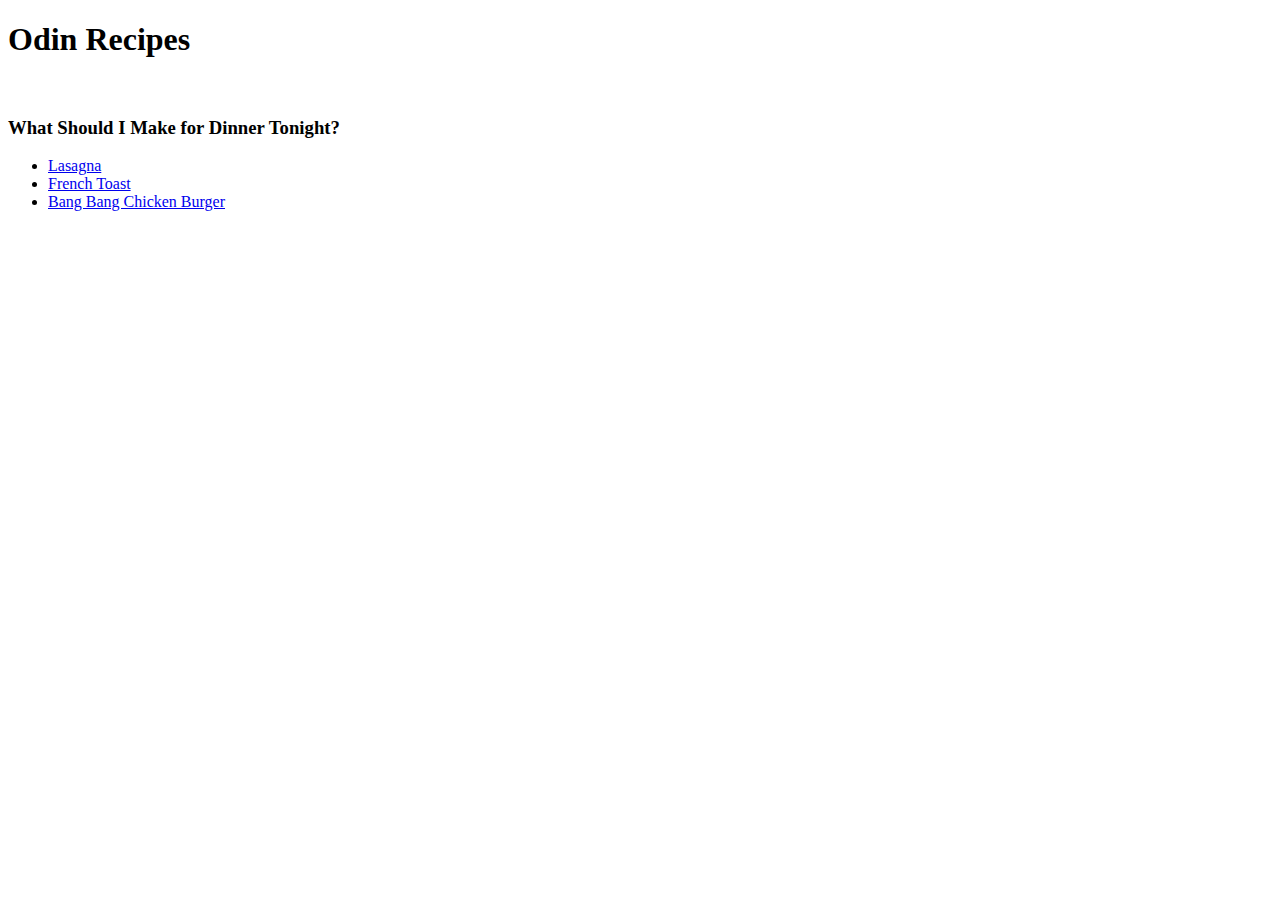
<file: index.html>
<!DOCTYPE html>
<html lang="en">
<head>
    <meta charset="UTF-8">
    <meta http-equiv="X-UA-Compatible" content="IE=edge">
    <meta name="viewport" content="width=device-width, initial-scale=1.0">
    <title>Recipes</title>
</head>
<body>
    <h1>Odin Recipes</h1>
    <br>
    <h3>What Should I Make for Dinner Tonight?</h3>
    <ul>
        <li><a href="./recipes/lasagna.html">Lasagna</a></li>
        <li><a href="./recipes/frenchToast.html">French Toast</a></li>
        <li><a href="./recipes/bbBurger.html">Bang Bang Chicken Burger</a></li>
    </ul>
</body>
</html>
</file>
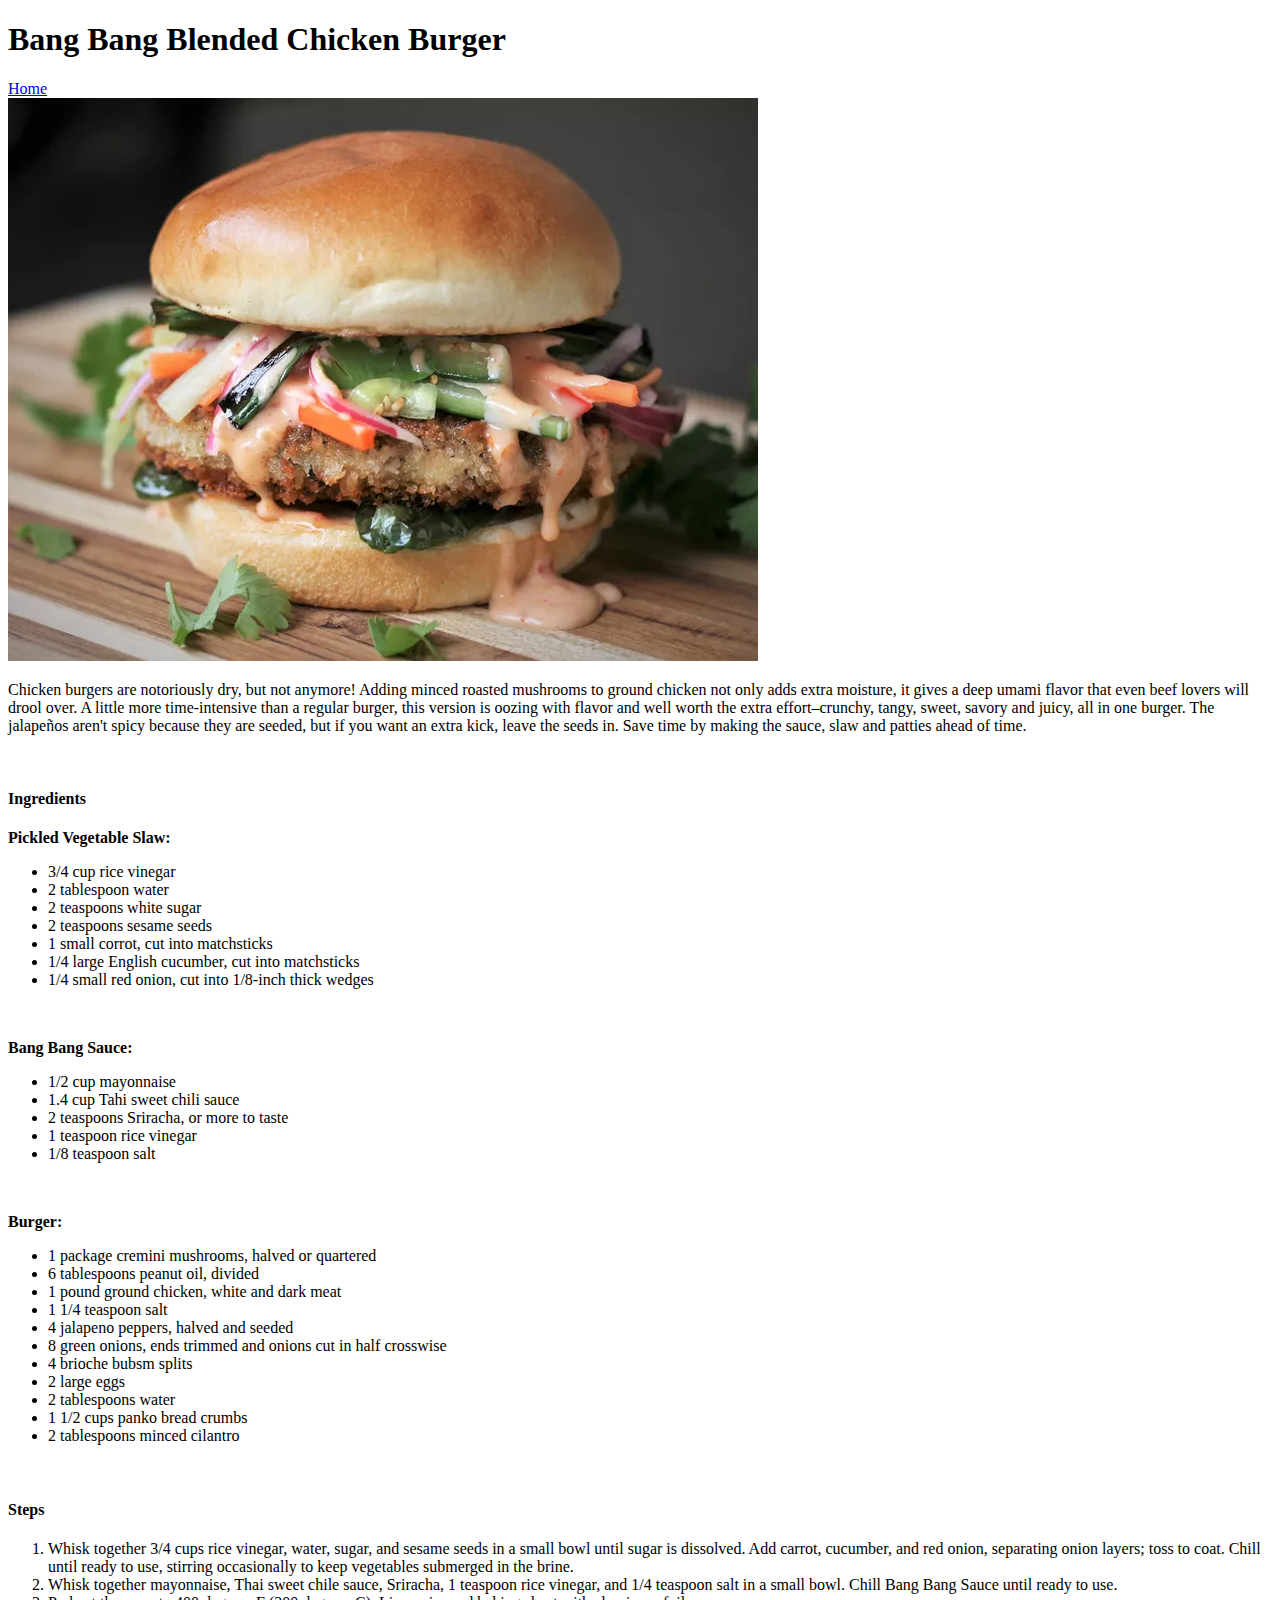
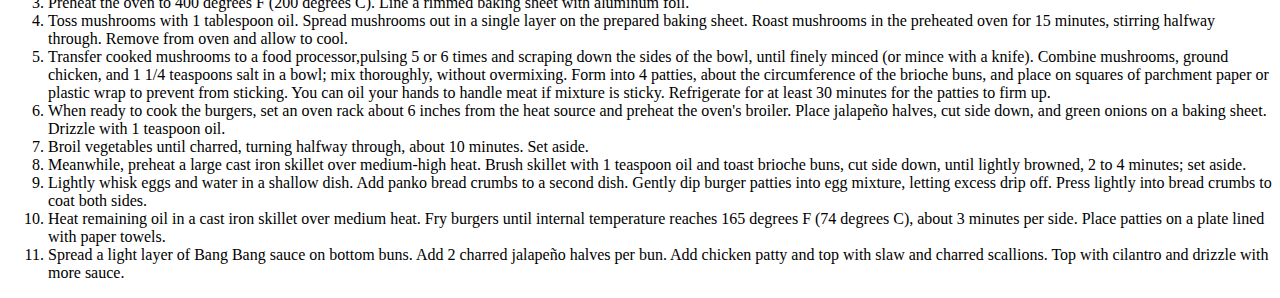
<file: recipes/bbBurger.html>
<!DOCTYPE html>
<html lang="en">
<head>
    <meta charset="UTF-8">
    <meta http-equiv="X-UA-Compatible" content="IE=edge">
    <meta name="viewport" content="width=device-width, initial-scale=1.0">
    <title>Bang Bang Blended Chicken Burger</title>
</head>
<body>
    <h1>Bang Bang Blended Chicken Burger</h1>
    <a href="../index.html">Home</a>
    <br>
    <img src="../images/BbBurger" alt="Bang Bang Chicken Burger">
    <br>
    <p>Chicken burgers are notoriously dry, but not anymore! Adding minced roasted mushrooms to ground chicken not only adds extra moisture, it gives a deep umami flavor that even beef lovers will drool over. A little more time-intensive than a regular burger, this version is oozing with flavor and well worth the extra effort–crunchy, tangy, sweet, savory and juicy, all in one burger. The jalapeños aren't spicy because they are seeded, but if you want an extra kick, leave the seeds in. Save time by making the sauce, slaw and patties ahead of time.</p>
    <br>
    <h4>Ingredients</h4>
    <p><strong>Pickled Vegetable Slaw:</strong></p>
    <ul>
        <li>3/4 cup rice vinegar</li>
        <li>2 tablespoon water</li>
        <li>2 teaspoons white sugar</li>
        <li>2 teaspoons sesame seeds</li>
        <li>1 small corrot, cut into matchsticks</li>
        <li>1/4 large English cucumber, cut into matchsticks</li>
        <li>1/4 small red onion, cut into 1/8-inch thick wedges</li>
    </ul>
    <br>
    <p><strong>Bang Bang Sauce:</strong></p>
    <ul>
        <li>1/2 cup mayonnaise</li>
        <li>1.4 cup Tahi sweet chili sauce</li>
        <li>2 teaspoons Sriracha, or more to taste</li>
        <li>1 teaspoon rice vinegar</li>
        <li>1/8 teaspoon salt</li>
    </ul>
    <br>
    <p><strong>Burger:</strong></p>
    <ul>
        <li>1 package cremini mushrooms, halved or quartered</li>
        <li>6 tablespoons peanut oil, divided</li>
        <li>1 pound ground chicken, white and dark meat</li>
        <li>1 1/4 teaspoon salt</li>
        <li>4 jalapeno peppers, halved and seeded</li>
        <li>8 green onions, ends trimmed and onions cut in half crosswise</li>
        <li>4 brioche bubsm splits</li>
        <li>2 large eggs</li>
        <li>2 tablespoons water</li>
        <li>1 1/2 cups panko bread crumbs</li>
        <li>2 tablespoons minced cilantro</li>
    </ul>
    <br>
    <h4>Steps</h4>
    <ol>
        <li>Whisk together 3/4 cups rice vinegar, water, sugar, and sesame seeds in a small bowl until sugar is dissolved. Add carrot, cucumber, and red onion, separating onion layers; toss to coat. Chill until ready to use, stirring occasionally to keep vegetables submerged in the brine.</li>
        <li>Whisk together mayonnaise, Thai sweet chile sauce, Sriracha, 1 teaspoon rice vinegar, and 1/4 teaspoon salt in a small bowl. Chill Bang Bang Sauce until ready to use.</li>
        <li>Preheat the oven to 400 degrees F (200 degrees C). Line a rimmed baking sheet with aluminum foil.</li>
        <li>Toss mushrooms with 1 tablespoon oil. Spread mushrooms out in a single layer on the prepared baking sheet. Roast mushrooms in the preheated oven for 15 minutes, stirring halfway through. Remove from oven and allow to cool.</li>
        <li>Transfer cooked mushrooms to a food processor,pulsing 5 or 6 times and scraping down the sides of the bowl, until finely minced (or mince with a knife). Combine mushrooms, ground chicken,  and 1 1/4 teaspoons salt in a bowl; mix thoroughly, without overmixing. Form into 4 patties, about the circumference of the brioche buns, and place on squares of parchment paper or plastic wrap to prevent from sticking. You can oil your hands to handle meat if mixture is sticky. Refrigerate for at least 30 minutes for the patties to firm up.</li>
        <li>When ready to cook the burgers, set an oven rack about 6 inches from the heat source and preheat the oven's broiler. Place jalapeño halves, cut side down, and green onions on a baking sheet. Drizzle with 1 teaspoon oil. </li>
        <li>Broil vegetables until charred, turning halfway through, about 10 minutes. Set aside.</li>
        <li>Meanwhile, preheat a large cast iron skillet over medium-high heat. Brush skillet with 1 teaspoon oil and toast brioche buns, cut side down, until lightly browned, 2 to 4 minutes; set aside.</li>
        <li>Lightly whisk eggs and water in a shallow dish. Add panko bread crumbs to a second dish. Gently dip burger patties into egg mixture, letting excess drip off. Press lightly into bread crumbs to coat both sides.</li>
        <li>Heat remaining oil in a cast iron skillet over medium heat. Fry burgers until internal temperature reaches 165 degrees F (74 degrees C), about 3 minutes per side. Place patties on a plate lined with paper towels.</li>
        <li>Spread a light layer of Bang Bang sauce on bottom buns. Add 2 charred jalapeño halves per bun. Add chicken patty and top with slaw and charred scallions. Top with cilantro and drizzle with more sauce.</li>
    </ol>
</body>
</html>
</file>
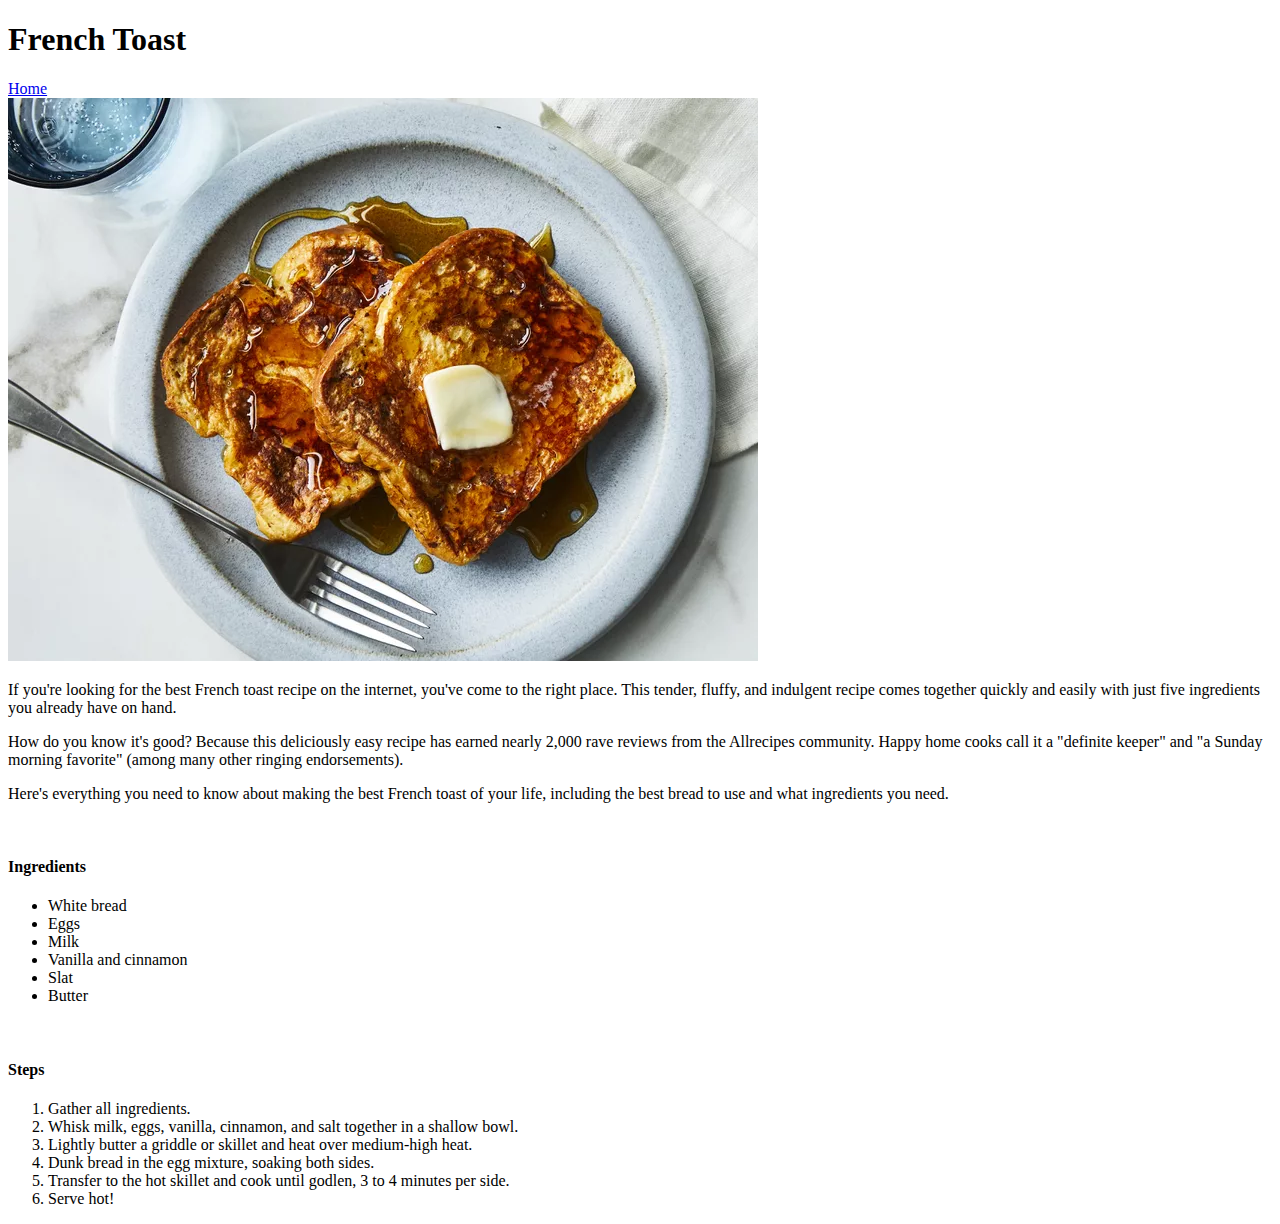
<file: recipes/frenchToast.html>
<!DOCTYPE html>
<html lang="en">
<head>
    <meta charset="UTF-8">
    <meta http-equiv="X-UA-Compatible" content="IE=edge">
    <meta name="viewport" content="width=device-width, initial-scale=1.0">
    <title>French Toast</title>
</head>
<body>
    <h1>French Toast</h1>
    <a href="../index.html">Home</a>
    <br>
    <img src="../images/FrenchToast" alt="French Toast">
    <br>
    <p>If you're looking for the best French toast recipe on the internet, you've come to the right place. This tender, fluffy, and indulgent recipe comes together quickly and easily with just five ingredients you already have on hand.</p>
    <p>How do you know it's good? Because this deliciously easy recipe has earned nearly 2,000 rave reviews from the Allrecipes community. Happy home cooks call it a "definite keeper" and "a Sunday morning favorite" (among many other ringing endorsements).</p>
    <p>Here's everything you need to know about making the best French toast of your life, including the best bread to use and what ingredients you need. </p>
    <br>
    <h4>Ingredients</h4>
    <ul>
        <li>White bread</li>
        <li>Eggs</li>
        <li>Milk</li>
        <li>Vanilla and cinnamon</li>
        <li>Slat</li>
        <li>Butter</li>
    </ul>
    <br>
    <h4>Steps</h4>
    <ol>
        <li>Gather all ingredients.</li>
        <li>Whisk milk, eggs, vanilla, cinnamon, and salt together in a shallow bowl.</li>
        <li>Lightly butter a griddle or skillet and heat over medium-high heat.</li>
        <li>Dunk bread in the egg mixture, soaking both sides.</li>
        <li>Transfer to the hot skillet and cook until godlen, 3 to 4 minutes per side.</li>
        <li>Serve hot!</li>
    </ol>
</body>
</html>
</file>
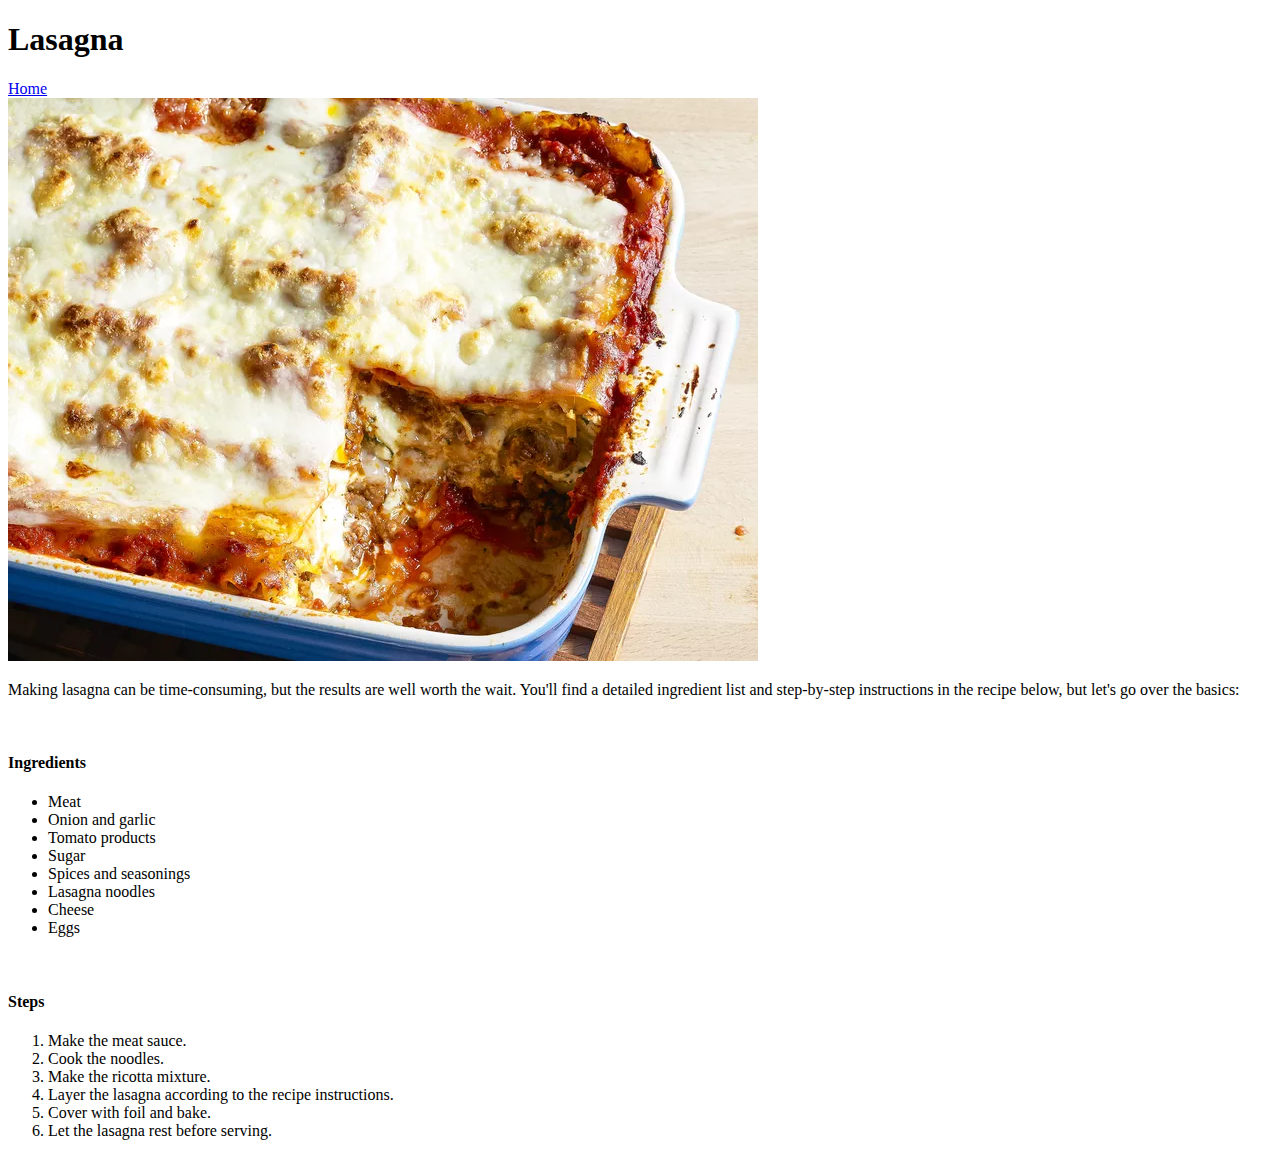
<file: recipes/lasagna.html>
<!DOCTYPE html>
<html lang="en">
<head>
    <meta charset="UTF-8">
    <meta http-equiv="X-UA-Compatible" content="IE=edge">
    <meta name="viewport" content="width=device-width, initial-scale=1.0">
    <title>Lasagna</title>
</head>
<body>
    <h1>Lasagna</h1>
    <a href="../index.html">Home</a>
    <br>
    <img src="../images/Lasagna" alt="Lasagna">
    <br>
    <p>Making lasagna can be time-consuming, but the results are well worth the wait. You'll find a detailed ingredient list and step-by-step instructions in the recipe below, but let's go over the basics:</p>
    <br>
    <h4>Ingredients</h4>
    <ul>
        <li>Meat</li>
        <li>Onion and garlic</li>
        <li>Tomato products</li>
        <li>Sugar</li>
        <li>Spices and seasonings</li>
        <li>Lasagna noodles</li>
        <li>Cheese</li>
        <li>Eggs</li>
    </ul>
    <br>
    <h4>Steps</h4>
    <ol>
        <li>Make the meat sauce.</li>
        <li>Cook the noodles.</li>
        <li>Make the ricotta mixture.</li>
        <li>Layer the lasagna according to the recipe instructions.</li>
        <li>Cover with foil and bake.</li>
        <li>Let the lasagna rest before serving.</li>
    </ol>
</body>
</html>
</file>
